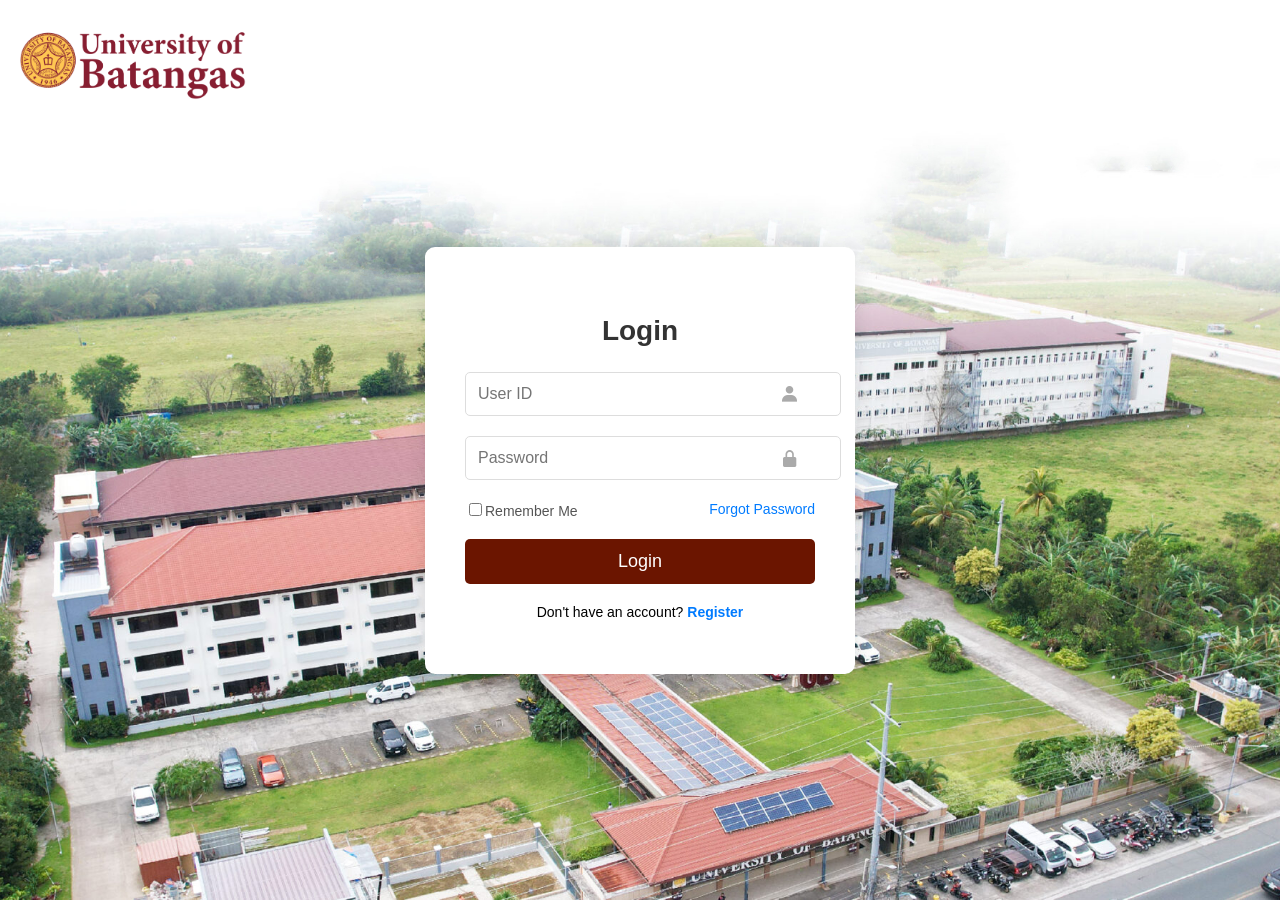
<file: index.html>
<!DOCTYPE html>
<html lang="en">
<head>
    <meta charset="UTF-8">
    <meta name="viewport" content="width=device-width, initial-scale=1.0">
    <title>Login Page</title>
    <link rel="stylesheet" href="assets/css/style.css">
    <link href='https://unpkg.com/boxicons@2.1.4/css/boxicons.min.css' rel='stylesheet'>

    <style>
        body {
            font-family: 'Arial', sans-serif;
            margin: 0;
            padding: 0;
            background-image: url("assets/img/background.jpg"); /* Placeholder background image */
            background-size: cover;
            background-position: center;
            display: flex;
            justify-content: center;
            align-items: center;
            min-height: 100vh;
        }
    </style>
</head>
<body>
<header>
    <nav class="navbar">
        <img src="assets/img/logo.png" alt="University of Batangas Logo" class="logo">
    </nav>
</header>

<div class="wrapper">
    <form action="pages/login.php" method="post">
        <h3>Login</h3>
        <div class="input-box">
            <input type="text" name="user_id" placeholder="User ID" required>
            <i class='bx bxs-user'></i>
        </div>
        <div class="input-box">
            <input type="password" name="password" placeholder="Password" required>
            <i class='bx bxs-lock-alt'></i>
        </div>
        <div class="remember-forgot">
            <label><input type="checkbox" name="remember">Remember Me</label>
            <a href="#">Forgot Password</a>
        </div>
        <button type="submit" class="btn" name="login_user">Login</button>
        <div class="register-link">
            <p>Don't have an account? <a href="pages/register.php">Register</a></p>
        </div>
    </form>
</div>

<!-- Modal Structure -->
<div id="errorModal" class="modal">
    <div class="modal-content">
        <span class="close">&times;</span>
        <h3>Error</h3>
        <p id="errorMessage"></p>
    </div>
</div>

<script>
// Get the modal
var modal = document.getElementById("errorModal");

// Get the <span> element that closes the modal
var span = document.getElementsByClassName("close")[0];

// When the user clicks on <span> (x), close the modal
span.onclick = function() {
    modal.style.display = "none";
}

// When the user clicks anywhere outside of the modal, close it
window.onclick = function(event) {
    if (event.target == modal) {
        modal.style.display = "none";
    }
}

// Function to display modal with error message
function showError(message) {
    document.getElementById("errorMessage").innerText = message;
    modal.style.display = "block";
}

</script>

</body>
</html>
</file>
<file: assets/css/style.css>
/* General styles */
body {
    font-family: 'Arial', sans-serif;
    margin: 0;
    padding: 0;
    background-image: url("assets/img/background.jpg"); /* Placeholder background image */
    background-size: cover;
    background-position: center;
    display: flex;
    justify-content: center;
    align-items: center;
    min-height: 100vh;
}

.wrapper {
    margin-top: 20px;
    background-color: #ffffff;
    padding: 40px;
    border-radius: 10px;
    box-shadow: 0px 4px 20px rgba(0, 0, 0, 0.1);
    width: 350px;
    animation: fadeIn 1s ease-in-out;
}

/* Keyframe animation for wrapper fade-in effect */
@keyframes fadeIn {
    from { opacity: 0; }
    to { opacity: 1; }
}

/* Navbar styles */
header {
    background-color: #ffffff;
    color: #6b1500;
    padding: 10px 0;
    position: fixed; /* Fixed positioning */
    top: 0; /* Place the navbar at the top */
    width: 100%; /* Make the navbar span the entire width */
    z-index: 999; /* Ensure the navbar stays above other content */
}

.navbar {
    display: flex;
    justify-content: flex-start; /* Align items to the start */
    align-items: center;
    margin: 20px;
}

.navbar img {
    height: 70px; /* Adjust the height as needed */
    margin-right: 15px;
}

.navbar a.button {
    background-color: #6b1500;
    color: #f8ffff;
    padding: 10px 20px;
    border-radius: 5px;
    text-decoration: none;
}

/* Login header styles */
.header {
    text-align: center;
    margin-bottom: 25px;
}

.header h1 {
    font-size: 32px;
    color: #333;
    font-weight: 700;
    margin: 0;
    position: relative;
    display: inline-block;
}

.header h1::after {
    content: '';
    width: 50%;
    height: 4px;
    background-color: #007bff;
    position: absolute;
    left: 25%;
    bottom: -10px;
    transition: width 0.3s ease-in-out;
}

.header h1:hover::after {
    width: 100%;
    left: 0;
}

/* Login form styles */
h3 {
    text-align: center;
    margin-bottom: 25px;
    font-size: 28px;
    color: #333;
    font-weight: 600;
}

.input-box {
    margin-bottom: 20px;
    position: relative;
}

.input-box input {
    width: 100%;
    padding: 12px 12px;
    border: 1px solid #ddd;
    border-radius: 5px;
    font-size: 16px;
    outline: none;
    transition: border-color 0.3s, box-shadow 0.3s;
}

.input-box input:focus {
    border-color: #007bff;
    box-shadow: 0 0 10px rgba(0, 123, 255, 0.2);
}

.input-box i {
    position: absolute;
    top: 50%;
    right: 15px;
    transform: translateY(-50%);
    color: #aaa;
    font-size: 20px;
    transition: color 0.3s;
}

.input-box input:focus + i,
.input-box input:valid + i {
    color: #007bff;
}

/* Remember Me and Forgot Password styles */
.remember-forgot {
    display: flex;
    justify-content: space-between;
    align-items: center;
    margin-bottom: 20px;
}

.remember-forgot label {
    font-size: 14px;
    color: #555;
}

.remember-forgot a {
    text-decoration: none;
    color: #007bff;
    font-size: 14px;
    transition: color 0.3s;
}

.remember-forgot a:hover {
    color: #0056b3;
    text-decoration: underline;
}

/* Login button styles */
.btn {
    display: block;
    width: 100%;
    padding: 12px 0;
    background-color: #6b1500;
    color: #fff;
    border: none;
    border-radius: 5px;
    cursor: pointer;
    font-size: 18px;
    transition: background-color 0.3s, transform 0.2s;
    text-align: center;
}

.btn:hover {
    background-color: #0056b3;
    transform: scale(1.05);
}

/* Register link styles */
.register-link {
    text-align: center;
    margin-top: 20px;
    font-size: 14px;
}

.register-link a {
    text-decoration: none;
    color: #007bff;
    font-weight: 600;
    transition: color 0.3s;
}

.register-link a:hover {
    color: #0056b3;
    text-decoration: underline;
}

/* Error message styles */
.error-message {
    padding: 15px;
    border: 1px solid #ff4d4d;
    border-radius: 5px;
    background-color: #ffe6e6;
    margin-bottom: 20px;
    animation: shake 0.3s;
}

.error-message p {
    color: #ff4d4d;
    font-size: 14px;
}

/* Keyframe animation for error message shake effect */
@keyframes shake {
    0%, 100% { transform: translateX(0); }
    25% { transform: translateX(-5px); }
    50% { transform: translateX(5px); }
    75% { transform: translateX(-5px); }
}


/* The Modal (background) */
.modal {
    display: none; /* Hidden by default */
    position: fixed; /* Stay in place */
    z-index: 1; /* Sit on top */
    left: 0;
    top: 0;
    width: 100%; /* Full width */
    height: 100%; /* Full height */
    overflow: auto; /* Enable scroll if needed */
    background-color: rgb(0,0,0); /* Fallback color */
    background-color: rgba(0,0,0,0.4); /* Black w/ opacity */
    padding-top: 60px;
}

/* Modal Content/Box */
.modal-content {
    background-color: #fefefe;
    margin: 5% auto; /* 15% from the top and centered */
    padding: 20px;
    border: 1px solid #888;
    width: 80%; /* Could be more or less, depending on screen size */
}

/* The Close Button */
.close {
    color: #aaa;
    float: right;
    font-size: 28px;
    font-weight: bold;
}

.close:hover,
.close:focus {
    color: black;
    text-decoration: none;
    cursor: pointer;
}
</file>
